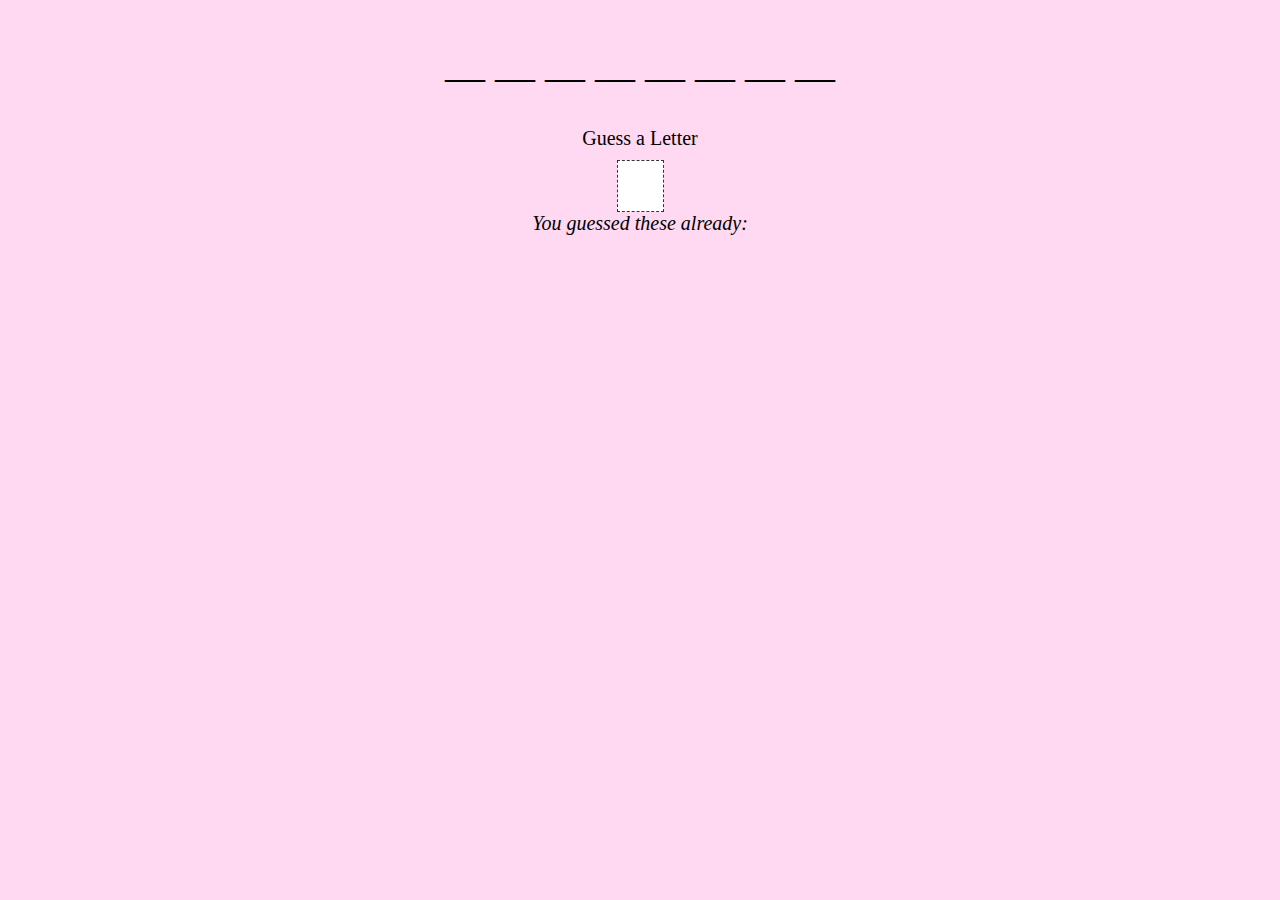
<file: index.html>
<!DOCTYPE html>
<html lang="en">
<head>
  <meta charset="UTF-8">
  <meta name="viewport" content="width=device-width, initial-scale=1.0">
  <meta http-equiv="X-UA-Compatible" content="ie=edge">
  <link href="https://fonts.googleapis.com/css?family=Caveat+Brush" rel="stylesheet">
  <link href="https://fonts.googleapis.com/css?family=Caveat+Brush|Indie+Flower" rel="stylesheet">
  <link rel="stylesheet" href="css/main.css">
<style type="text/css">
  <title>Hangman Game </title>
</head>
<body>
  <main>
      <!-- test -->
      <svg id="hangman" xmlns="http://www.w3.org/2000/svg" viewBox="0 0 346.2 424.7">
        <title>hangman</title>
        <g id="Man">
          <g id="body" class="cls-1 wrong1"><!-- test comment -->
            <path d="M273.1,302.1V445.3c0,3.2,5,3.2,5,0V302.1c0-3.2-5-3.2-5,0h0Z" transform="translate(-105 -120.4)"/>
          </g>
          <g id="left_leg" class="cls-1 wrong4" data-name="left leg">
            <path d="M271.4,444c-1.7,4.6-4.9,8.3-7.7,12.3a105.86,105.86,0,0,0-7.1,11.6c-4.5,8.3-8.3,16.9-12.1,25.6-1.3,2.9,3,5.5,4.3,2.5,4-9.2,8-18.4,13-27.1,4.5-7.9,11.3-14.9,14.4-23.5,1.1-3.1-3.7-4.4-4.8-1.4h0Z" transform="translate(-105 -120.4)"/>
          </g>
          <g id="right_leg" class="cls-1 wrong5" data-name="right leg">
            <path d="M272,446.6c14.9,17.2,33.2,31.1,48.6,47.9,2.2,2.4,5.7-1.2,3.5-3.5-15.4-16.8-33.7-30.6-48.6-47.9-2.1-2.5-5.6,1.1-3.5,3.5h0Z" transform="translate(-105 -120.4)"/>
          </g>
          <g id="left_arm" class="cls-1 wrong2" data-name="left arm">
            <path d="M241.5,349.7c3.1,0.3,5.8,3.8,8.1,5.8,2.7,2.4,5.4,4.7,8.1,7.1,5.1,4.5,10.3,9,15.4,13.5,2.4,2.1,6-1.4,3.5-3.5-6.4-5.6-12.7-11.2-19.1-16.8-4.6-4-9.6-10.5-16-11.1-3.2-.3-3.2,4.7,0,5h0Z" transform="translate(-105 -120.4)"/>
          </g>
          <g id="right_arm" class="cls-1 wrong3" data-name="right arm">
            <path d="M277.7,377.2a300.23,300.23,0,0,1,36.6-29.9c2.6-1.8.1-6.2-2.5-4.3a316.7,316.7,0,0,0-37.6,30.7c-2.4,2.2,1.2,5.8,3.5,3.5h0Z" transform="translate(-105 -120.4)"/>
          </g>
          <g id="Head" class="cls-1 wrong0">
            <path d="M270,224c-16.6-.3-35,2.6-38.6,21.8-1.6,8.4-1.2,17.6-.2,26.1,0.9,7.8,2.9,15.8,8.2,21.8,5.8,6.7,14.3,9,22.8,10,8.9,1,18.5,1.6,26.9-1.9,15.9-6.7,20.7-25.7,18.5-41.4-2.7-19.8-17.5-38.3-38.9-37.3-3.2.1-3.2,5.1,0,5,16.8-.8,29.2,12.4,33,27.8,3.2,13.1,1.6,30.7-10.5,39.1-6.6,4.6-15,4.8-22.7,4.3-7.9-.5-17-1.3-23.3-6.6-10.4-8.9-10.2-26-9.7-38.5,0.3-8.6,2.5-17.3,10.6-21.6,7.2-3.8,16-3.7,23.9-3.6,3.2,0,3.2-5,0-5h0Z" transform="translate(-105 -120.4)"/>
          </g>
          <g id="frown" class="cls-1 wrong8">
            <path d="M255.7,287.8c3.2-5.2,7.7-10.5,14-11.6s12.2,3.2,13.9,9.3c0.9,3.1,5.7,1.8,4.8-1.3-2.1-7.5-8.9-13.3-16.9-13.2-9,.1-15.7,7.1-20.1,14.3-1.7,2.7,2.6,5.3,4.3,2.5h0Z" transform="translate(-105 -120.4)"/>
          </g>
          <g id="right_eye" class="cls-1 wrong7" data-name="right eye">
            <path d="M279.7,258.8c3.2,0,3.2-5,0-5s-3.2,5,0,5h0Z" transform="translate(-105 -120.4)"/>
          </g>
          <g id="Left_eye"class="cls-1 wrong6" data-name="Left eye">
            <path d="M255.4,258.8c3.2,0,3.2-5,0-5s-3.2,5,0,5h0Z" transform="translate(-105 -120.4)"/>
          </g>
        </g>
        <g id="Main_Structure" data-name="Main Structure">
          <rect id="Horizontal_Wood" data-name="Horizontal Wood" class="cls-1" x="1" y="1" width="187.6" height="25.8"/>
          <rect id="Vertical_Stand" data-name="Vertical Stand" class="cls-1" x="1.3" y="26.5" width="25.8" height="396.3"/>
          <rect id="Diagonal_Wood" data-name="Diagonal Wood" class="cls-2" x="100.53" y="180.92" width="162.8" height="25.8" transform="translate(-188.77 65.01) rotate(-45)"/>
          <line id="Base_Line" data-name="Base Line" class="cls-3" x1="2.8" y1="423.2" x2="346.2" y2="423.2"/>
          <line id="Hook" class="cls-1" x1="161.5" y1="26.5" x2="161.5" y2="107"/>
        </g>
      </svg>




    <section class="hangman">
      <h1 class="main-headline">Can you guess the word?</h1>
      <?xml version="1.0" encoding="utf-8"?>
      <!-- Generator: Adobe Illustrator 19.2.0, SVG Export Plug-In . SVG Version: 6.00 Build 0)  -->
      <svg version="1.1" id="Layer_1" xmlns="http://www.w3.org/2000/svg" xmlns:xlink="http://www.w3.org/1999/xlink" x="0px" y="0px"
      	 viewBox="0 0 612 792" style="enable-background:new 0 0 612 792;" xml:space="preserve">
      <style type="text/css">
      	.st0{fill:none;stroke:#000000;stroke-width:2;stroke-miterlimit:10;}
      	.st1{fill:#FFFFFF;stroke:#000000;stroke-width:2;stroke-miterlimit:10;}
      	.st2{fill:none;stroke:#000000;stroke-width:3;stroke-miterlimit:10;}
      </style>
      <g id="Man">
      	<g id="body">
      		<g>
      			<path class="cls-1 wrong1" d="M273.1,302.1c0,47.7,0,95.4,0,143.2c0,3.2,5,3.2,5,0c0-47.7,0-95.4,0-143.2C278.1,298.9,273.1,298.9,273.1,302.1
      				L273.1,302.1z"/>
      		</g>
      	</g>
      	<g id="left_leg">
      		<g>
      			<path class="cls-1 wrong5" d="M271.4,444c-1.7,4.6-4.9,8.3-7.7,12.3c-2.6,3.7-5,7.6-7.1,11.6c-4.5,8.3-8.3,16.9-12.1,25.6c-1.3,2.9,3,5.5,4.3,2.5
      				c4-9.2,8-18.4,13-27.1c4.5-7.9,11.3-14.9,14.4-23.5C277.3,442.3,272.5,441,271.4,444L271.4,444z"/>
      		</g>
      	</g>
      	<g id="right_leg">
      		<g>
      			<path class="cls-1 wrong4" d="M272,446.6c14.9,17.2,33.2,31.1,48.6,47.9c2.2,2.4,5.7-1.2,3.5-3.5c-15.4-16.8-33.7-30.6-48.6-47.9
      				C273.4,440.6,269.9,444.2,272,446.6L272,446.6z"/>
      		</g>
      	</g>
      	<g id="left_arm">
      		<g>
      			<path class="cls-1 wrong3" d="M241.5,349.7c3.1,0.3,5.8,3.8,8.1,5.8c2.7,2.4,5.4,4.7,8.1,7.1c5.1,4.5,10.3,9,15.4,13.5c2.4,2.1,6-1.4,3.5-3.5
      				c-6.4-5.6-12.7-11.2-19.1-16.8c-4.6-4-9.6-10.5-16-11.1C238.3,344.4,238.3,349.4,241.5,349.7L241.5,349.7z"/>
      		</g>
      	</g>
      	<g id="right_arm">
      		<g>
      			<path class="cls-1 wrong2" d="M277.7,377.2c11.4-10.9,23.6-20.9,36.6-29.9c2.6-1.8,0.1-6.2-2.5-4.3c-13.3,9.3-25.9,19.5-37.6,30.7
      				C271.8,375.9,275.4,379.5,277.7,377.2L277.7,377.2z"/>
      		</g>
      	</g>
      	<g id="Head">
      		<g>
      			<path class="cls-1 wrong0" d="M270,224c-16.6-0.3-35,2.6-38.6,21.8c-1.6,8.4-1.2,17.6-0.2,26.1c0.9,7.8,2.9,15.8,8.2,21.8c5.8,6.7,14.3,9,22.8,10
      				c8.9,1,18.5,1.6,26.9-1.9c15.9-6.7,20.7-25.7,18.5-41.4c-2.7-19.8-17.5-38.3-38.9-37.3c-3.2,0.1-3.2,5.1,0,5
      				c16.8-0.8,29.2,12.4,33,27.8c3.2,13.1,1.6,30.7-10.5,39.1c-6.6,4.6-15,4.8-22.7,4.3c-7.9-0.5-17-1.3-23.3-6.6
      				c-10.4-8.9-10.2-26-9.7-38.5c0.3-8.6,2.5-17.3,10.6-21.6c7.2-3.8,16-3.7,23.9-3.6C273.2,229,273.2,224,270,224L270,224z"/>
      		</g>
      	</g>
      	<g id="frown">
      		<g>
      			<path class="cls-1 wrong8"d="M255.7,287.8c3.2-5.2,7.7-10.5,14-11.6c6.4-1.1,12.2,3.2,13.9,9.3c0.9,3.1,5.7,1.8,4.8-1.3c-2.1-7.5-8.9-13.3-16.9-13.2
      				c-9,0.1-15.7,7.1-20.1,14.3C249.7,288,254,290.6,255.7,287.8L255.7,287.8z"/>
      		</g>
      	</g>
      	<g id="right_eye">
      		<g>
      			<path class="cls-1 wrong6" d="M279.7,258.8c3.2,0,3.2-5,0-5C276.5,253.8,276.5,258.8,279.7,258.8L279.7,258.8z"/>
      		</g>
      	</g>
      	<g id="Left_eye">
      		<g>
      			<path class="cls-1 wrong7" d="M255.4,258.8c3.2,0,3.2-5,0-5C252.2,253.8,252.2,258.8,255.4,258.8L255.4,258.8z"/>
      		</g>
      	</g>
      </g>
      <g id="Main_Structure">
      	<rect id="Horizontal_Wood" x="106" y="121.4" class="st0" width="187.6" height="25.8"/>
      	<rect id="Vertical_Stand" x="106.3" y="146.9" class="st0" width="25.8" height="396.3"/>

      		<rect id="Diagonal_Wood" x="100.5" y="180.9" transform="matrix(0.7071 -0.7071 0.7071 0.7071 -83.7274 185.4097)" class="st1" width="162.8" height="25.8"/>
      	<line id="Base_Line" class="st2" x1="107.8" y1="543.6" x2="451.2" y2="543.6"/>
      	<line id="Hook" class="st0" x1="266.5" y1="146.9" x2="266.5" y2="227.4"/>
      </g>
      </svg>

<section id="rightside">
  <section class="word-and-guess">
    <p class="current-word">
    </p>
    <label for="myLetter">Guess a Letter</label>
    <input id="myLetter" maxlength="1" type="text" class="guess" pattern=[a-zA-Z]>
    <!-- <button>Guess!</button> -->
    <i class="wrong-letters-label">You guessed these already: </i>
    <p class="wrong-letters"></p>
  </section>

  <section class="reset-screen">
    <h3>Game over. Try again!</h3>
    <button>Start Over</button>
  </section>
</section>

  </main>

  <script src="js/main.js"></script>
</body>
</html>
</file>
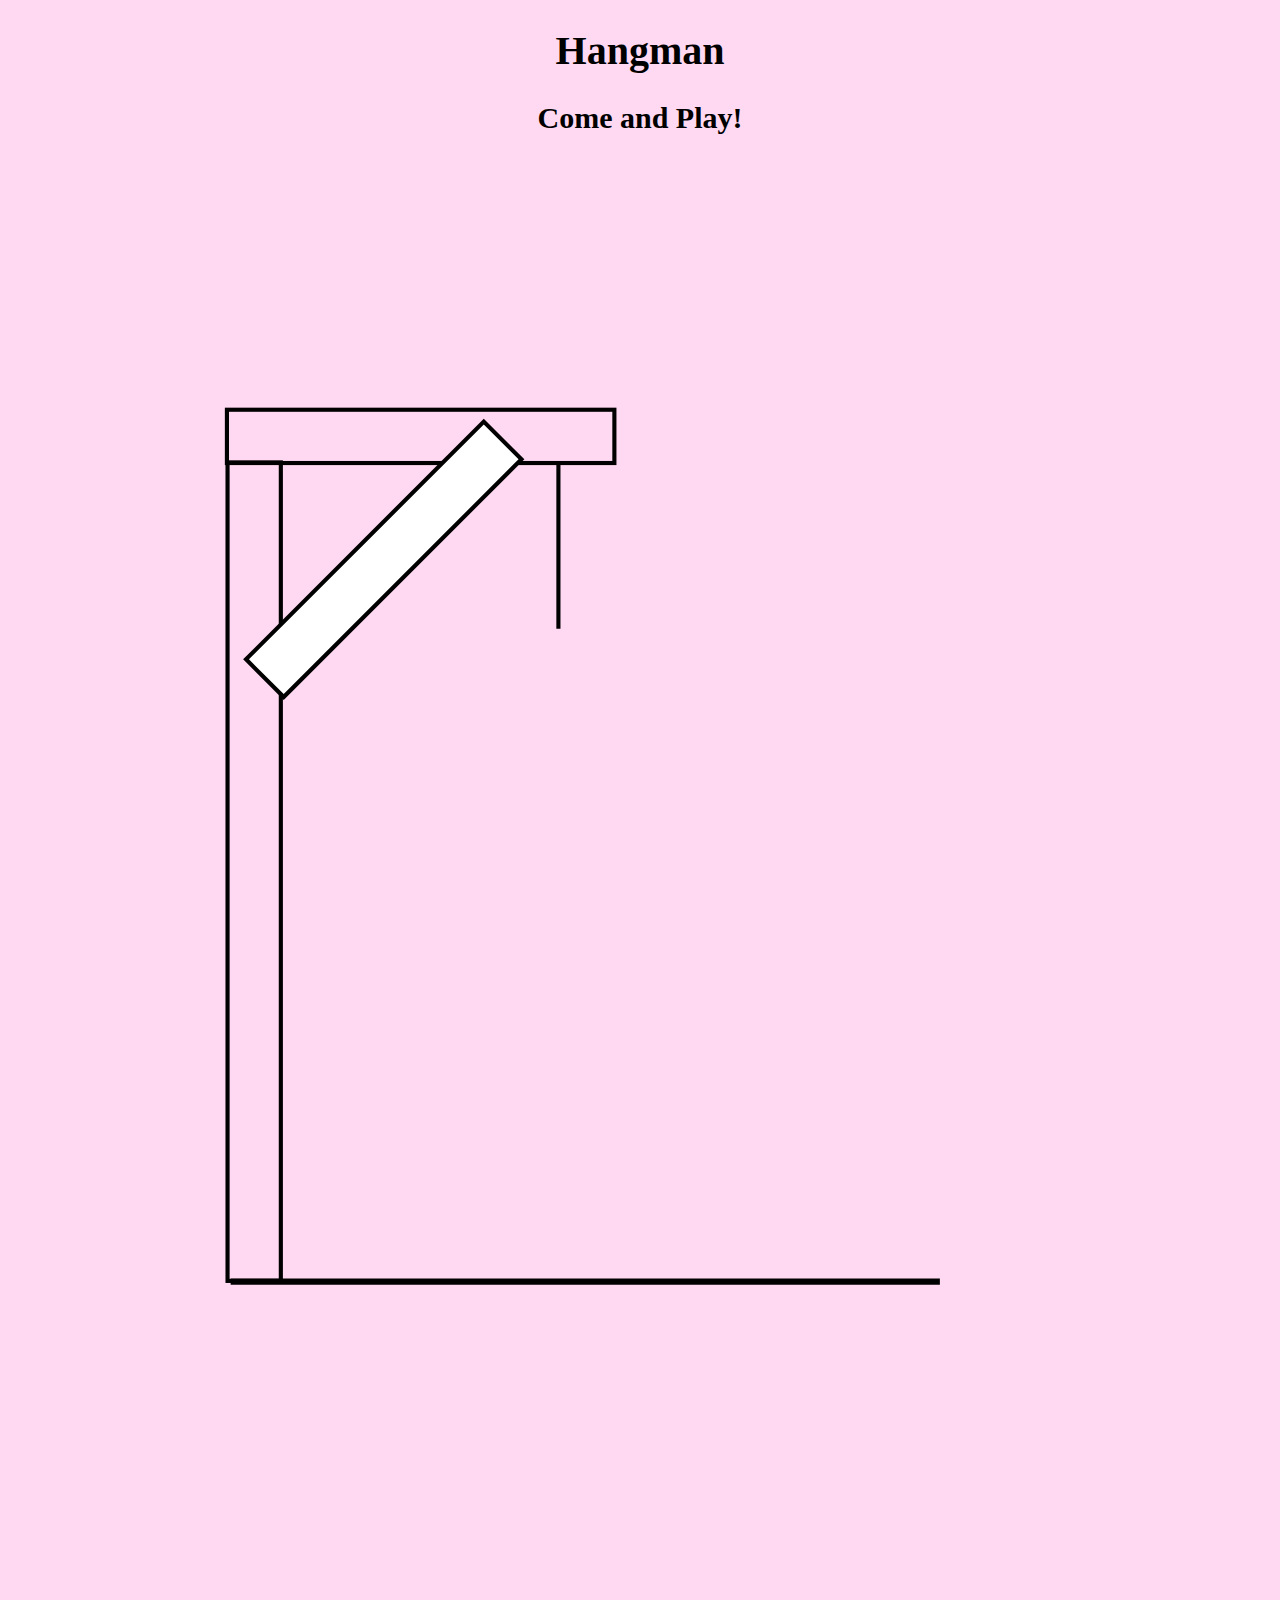
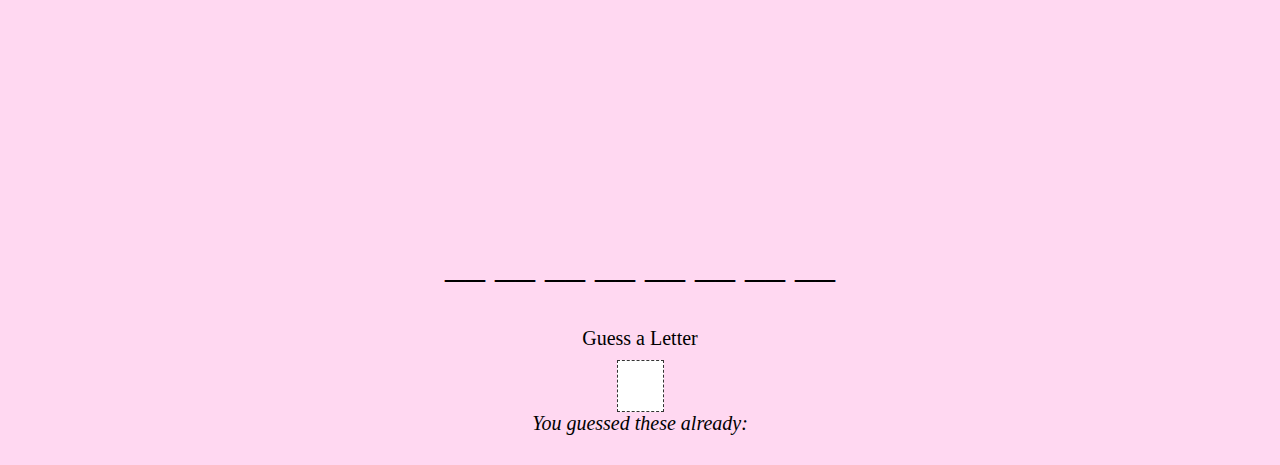
<file: remake.html>
<!DOCTYPE html>
<html lang="en">
<head>
  <meta charset="UTF-8">
  <meta name="viewport" content="width=device-width, initial-scale=1.0">
  <meta http-equiv="X-UA-Compatible" content="ie=edge">
  <title>Hangman</title>
  <link href="https://fonts.googleapis.com/css?family=Caveat+Brush" rel="stylesheet">
  <link href="https://fonts.googleapis.com/css?family=Caveat+Brush|Indie+Flower" rel="stylesheet">
  <link rel="stylesheet" href="css/main.css">
</head>
<body>
  <main>
    <header>
      <h1>Hangman</h1>
      <h2>Come and Play!</h2>
    </header>
    <?xml version="1.0" encoding="utf-8"?>
    <!-- Generator: Adobe Illustrator 19.2.0, SVG Export Plug-In . SVG Version: 6.00 Build 0)  -->
    <svg version="1.1" id="Layer_1" xmlns="http://www.w3.org/2000/svg" xmlns:xlink="http://www.w3.org/1999/xlink" x="0px" y="0px"
    	 viewBox="0 0 612 792" style="enable-background:new 0 0 612 792;" xml:space="preserve">
    <style type="text/css">
    	.st0{fill:none;stroke:#000000;stroke-width:2;stroke-miterlimit:10;}
    	.st1{fill:#FFFFFF;stroke:#000000;stroke-width:2;stroke-miterlimit:10;}
    	.st2{fill:none;stroke:#000000;stroke-width:3;stroke-miterlimit:10;}
    </style>
    <g id="Man">
    	<g id="body">
    		<g>
    			<path class="cls-1 wrong1" d="M273.1,302.1c0,47.7,0,95.4,0,143.2c0,3.2,5,3.2,5,0c0-47.7,0-95.4,0-143.2C278.1,298.9,273.1,298.9,273.1,302.1
    				L273.1,302.1z"/>
    		</g>
    	</g>
    	<g id="left_leg">
    		<g>
    			<path class="cls-1 wrong4" d="M271.4,444c-1.7,4.6-4.9,8.3-7.7,12.3c-2.6,3.7-5,7.6-7.1,11.6c-4.5,8.3-8.3,16.9-12.1,25.6c-1.3,2.9,3,5.5,4.3,2.5
    				c4-9.2,8-18.4,13-27.1c4.5-7.9,11.3-14.9,14.4-23.5C277.3,442.3,272.5,441,271.4,444L271.4,444z"/>
    		</g>
    	</g>
    	<g id="right_leg">
    		<g>
    			<path class="cls-1 wrong5" d="M272,446.6c14.9,17.2,33.2,31.1,48.6,47.9c2.2,2.4,5.7-1.2,3.5-3.5c-15.4-16.8-33.7-30.6-48.6-47.9
    				C273.4,440.6,269.9,444.2,272,446.6L272,446.6z"/>
    		</g>
    	</g>
    	<g id="left_arm">
    		<g>
    			<path class="cls-1 wrong2" d="M241.5,349.7c3.1,0.3,5.8,3.8,8.1,5.8c2.7,2.4,5.4,4.7,8.1,7.1c5.1,4.5,10.3,9,15.4,13.5c2.4,2.1,6-1.4,3.5-3.5
    				c-6.4-5.6-12.7-11.2-19.1-16.8c-4.6-4-9.6-10.5-16-11.1C238.3,344.4,238.3,349.4,241.5,349.7L241.5,349.7z"/>
    		</g>
    	</g>
    	<g id="right_arm">
    		<g>
    			<path class="cls-1 wrong3" d="M277.7,377.2c11.4-10.9,23.6-20.9,36.6-29.9c2.6-1.8,0.1-6.2-2.5-4.3c-13.3,9.3-25.9,19.5-37.6,30.7
    				C271.8,375.9,275.4,379.5,277.7,377.2L277.7,377.2z"/>
    		</g>
    	</g>
    	<g id="Head">
    		<g>
    			<path class="cls-1 wrong0" d="M270,224c-16.6-0.3-35,2.6-38.6,21.8c-1.6,8.4-1.2,17.6-0.2,26.1c0.9,7.8,2.9,15.8,8.2,21.8c5.8,6.7,14.3,9,22.8,10
    				c8.9,1,18.5,1.6,26.9-1.9c15.9-6.7,20.7-25.7,18.5-41.4c-2.7-19.8-17.5-38.3-38.9-37.3c-3.2,0.1-3.2,5.1,0,5
    				c16.8-0.8,29.2,12.4,33,27.8c3.2,13.1,1.6,30.7-10.5,39.1c-6.6,4.6-15,4.8-22.7,4.3c-7.9-0.5-17-1.3-23.3-6.6
    				c-10.4-8.9-10.2-26-9.7-38.5c0.3-8.6,2.5-17.3,10.6-21.6c7.2-3.8,16-3.7,23.9-3.6C273.2,229,273.2,224,270,224L270,224z"/>
    		</g>
    	</g>
    	<g id="frown">
    		<g>
    			<path class="cls-1 wrong8" d="M255.7,287.8c3.2-5.2,7.7-10.5,14-11.6c6.4-1.1,12.2,3.2,13.9,9.3c0.9,3.1,5.7,1.8,4.8-1.3c-2.1-7.5-8.9-13.3-16.9-13.2
    				c-9,0.1-15.7,7.1-20.1,14.3C249.7,288,254,290.6,255.7,287.8L255.7,287.8z"/>
    		</g>
    	</g>
    	<g id="right_eye">
    		<g>
    			<path class="cls-1 wrong7" d="M279.7,258.8c3.2,0,3.2-5,0-5C276.5,253.8,276.5,258.8,279.7,258.8L279.7,258.8z"/>
    		</g>
    	</g>
    	<g id="Left_eye">
    		<g>
    			<path class="cls-1 wrong6" d="M255.4,258.8c3.2,0,3.2-5,0-5C252.2,253.8,252.2,258.8,255.4,258.8L255.4,258.8z"/>
    		</g>
    	</g>
    </g>

    <g id="Main_Structure">
    	<rect id="Horizontal_Wood" x="106" y="121.4" class="st0" width="187.6" height="25.8"/>
    	<rect id="Vertical_Stand" x="106.3" y="146.9" class="st0" width="25.8" height="396.3"/>

    		<rect id="Diagonal_Wood" x="100.5" y="180.9" transform="matrix(0.7071 -0.7071 0.7071 0.7071 -83.7274 185.4097)" class="st1" width="162.8" height="25.8"/>
    	<line id="Base_Line" class="st2" x1="107.8" y1="543.6" x2="451.2" y2="543.6"/>
    	<line id="Hook" class="st0" x1="266.5" y1="146.9" x2="266.5" y2="227.4"/>
    </g>
    </svg>

    <section class="word-and-guess">
      <p class="current-word">
      </p>
      <label for="myLetter">Guess a Letter</label>
      <input id="myLetter" maxlength="1" type="text" class="guess" pattern=[a-zA-Z]>
      <!-- <button>Guess!</button> -->
      <i class="wrong-letters-label">You guessed these already: </i>
      <p class="wrong-letters"></p>
    </section>

    <section class="reset-screen">
      <h3>Game over. Try again!</h3>
      <button>Start Over</button>
    </section>
  </main>
  <script src="js/main.js"></script>
</body>
</html>
</file>
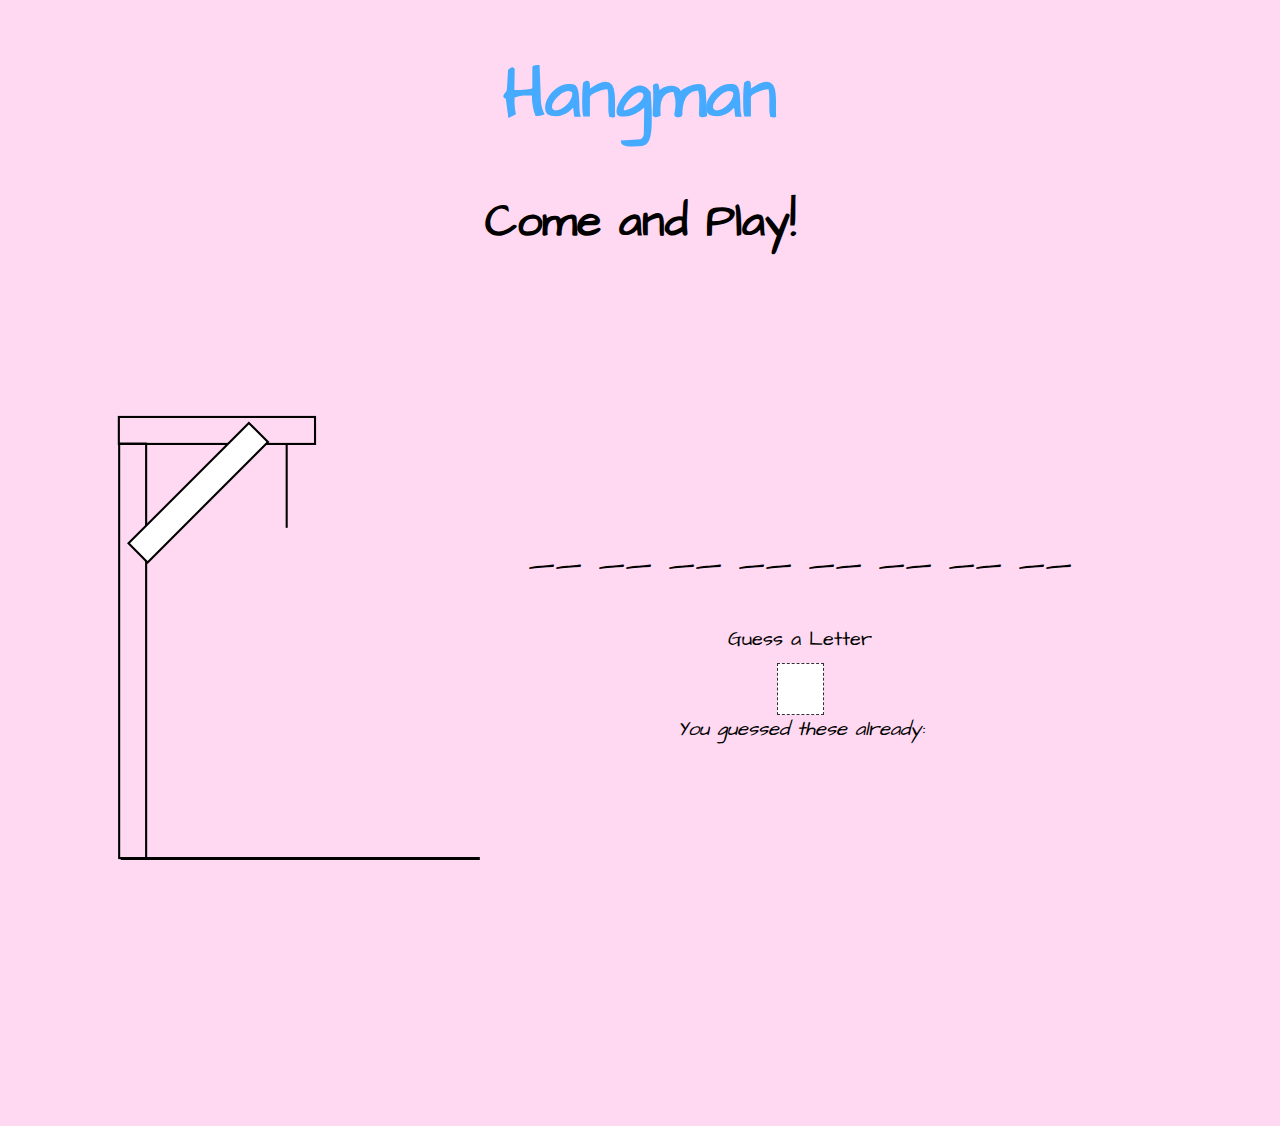
<file: remakenice.html>
<!DOCTYPE html>
<html lang="en">
<head>
  <meta charset="UTF-8">
  <meta name="viewport" content="width=device-width, initial-scale=1.0">
  <meta http-equiv="X-UA-Compatible" content="ie=edge">
  <title>Hangman</title>
  <link href="https://fonts.googleapis.com/css?family=Architects+Daughter" rel="stylesheet">
  <link rel="stylesheet" href="css/main.css">
</head>
<body>
  <main>
    <header>
      <h1 id="headerh1" class="flash">Hangman</h1>
      <h2 id="headerh2">Come and Play!</h2>
    </header>
    <section id="Visual">
    <?xml version="1.0" encoding="utf-8"?>
    <!-- Generator: Adobe Illustrator 19.2.0, SVG Export Plug-In . SVG Version: 6.00 Build 0)  -->
    <svg version="1.1" id="Layer_1" xmlns="http://www.w3.org/2000/svg" xmlns:xlink="http://www.w3.org/1999/xlink" x="0px" y="0px"
    	 viewBox="0 0 612 792" style="enable-background:new 0 0 612 792;" xml:space="preserve">
    <style type="text/css">
    	.st0{fill:none;stroke:#000000;stroke-width:2;stroke-miterlimit:10;}
    	.st1{fill:#FFFFFF;stroke:#000000;stroke-width:2;stroke-miterlimit:10;}
    	.st2{fill:none;stroke:#000000;stroke-width:3;stroke-miterlimit:10;}
    </style>
    <g id="Man">
    	<g id="body" class="wrong1">
    		<g>
    			<path d="M273.1,302.1c0,47.7,0,95.4,0,143.2c0,3.2,5,3.2,5,0c0-47.7,0-95.4,0-143.2C278.1,298.9,273.1,298.9,273.1,302.1
    				L273.1,302.1z"/>
    		</g>
    	</g>
    	<g id="left_leg" class="wrong4">
    		<g>
    			<path d="M271.4,444c-1.7,4.6-4.9,8.3-7.7,12.3c-2.6,3.7-5,7.6-7.1,11.6c-4.5,8.3-8.3,16.9-12.1,25.6c-1.3,2.9,3,5.5,4.3,2.5
    				c4-9.2,8-18.4,13-27.1c4.5-7.9,11.3-14.9,14.4-23.5C277.3,442.3,272.5,441,271.4,444L271.4,444z"/>
    		</g>
    	</g>
    	<g id="right_leg" class="wrong5">
    		<g>
    			<path d="M272,446.6c14.9,17.2,33.2,31.1,48.6,47.9c2.2,2.4,5.7-1.2,3.5-3.5c-15.4-16.8-33.7-30.6-48.6-47.9
    				C273.4,440.6,269.9,444.2,272,446.6L272,446.6z"/>
    		</g>
    	</g>
    	<g id="left_arm" class="wrong2">
    		<g>
    			<path d="M241.5,349.7c3.1,0.3,5.8,3.8,8.1,5.8c2.7,2.4,5.4,4.7,8.1,7.1c5.1,4.5,10.3,9,15.4,13.5c2.4,2.1,6-1.4,3.5-3.5
    				c-6.4-5.6-12.7-11.2-19.1-16.8c-4.6-4-9.6-10.5-16-11.1C238.3,344.4,238.3,349.4,241.5,349.7L241.5,349.7z"/>
    		</g>
    	</g>
    	<g id="right_arm" class="wrong3">
    		<g>
    			<path d="M277.7,377.2c11.4-10.9,23.6-20.9,36.6-29.9c2.6-1.8,0.1-6.2-2.5-4.3c-13.3,9.3-25.9,19.5-37.6,30.7
    				C271.8,375.9,275.4,379.5,277.7,377.2L277.7,377.2z"/>
    		</g>
    	</g>
    	<g id="Head" class="wrong0">
    		<g>
    			<path d="M270,224c-16.6-0.3-35,2.6-38.6,21.8c-1.6,8.4-1.2,17.6-0.2,26.1c0.9,7.8,2.9,15.8,8.2,21.8c5.8,6.7,14.3,9,22.8,10
    				c8.9,1,18.5,1.6,26.9-1.9c15.9-6.7,20.7-25.7,18.5-41.4c-2.7-19.8-17.5-38.3-38.9-37.3c-3.2,0.1-3.2,5.1,0,5
    				c16.8-0.8,29.2,12.4,33,27.8c3.2,13.1,1.6,30.7-10.5,39.1c-6.6,4.6-15,4.8-22.7,4.3c-7.9-0.5-17-1.3-23.3-6.6
    				c-10.4-8.9-10.2-26-9.7-38.5c0.3-8.6,2.5-17.3,10.6-21.6c7.2-3.8,16-3.7,23.9-3.6C273.2,229,273.2,224,270,224L270,224z"/>
    		</g>
    	</g>
    	<g id="frown" class="wrong8">
    		<g>
    			<path d="M255.7,287.8c3.2-5.2,7.7-10.5,14-11.6c6.4-1.1,12.2,3.2,13.9,9.3c0.9,3.1,5.7,1.8,4.8-1.3c-2.1-7.5-8.9-13.3-16.9-13.2
    				c-9,0.1-15.7,7.1-20.1,14.3C249.7,288,254,290.6,255.7,287.8L255.7,287.8z"/>
    		</g>
    	</g>
    	<g id="right_eye" class="wrong7">
    		<g>
    			<path d="M279.7,258.8c3.2,0,3.2-5,0-5C276.5,253.8,276.5,258.8,279.7,258.8L279.7,258.8z"/>
    		</g>
    	</g>
    	<g id="Left_eye" class="wrong6">
    		<g>
    			<path d="M255.4,258.8c3.2,0,3.2-5,0-5C252.2,253.8,252.2,258.8,255.4,258.8L255.4,258.8z"/>
    		</g>
    	</g>
    </g>

    <g id="Main_Structure">
    	<rect id="Horizontal_Wood" x="106" y="121.4" class="st0" width="187.6" height="25.8"/>
    	<rect id="Vertical_Stand" x="106.3" y="146.9" class="st0" width="25.8" height="396.3"/>

    		<rect id="Diagonal_Wood" x="100.5" y="180.9" transform="matrix(0.7071 -0.7071 0.7071 0.7071 -83.7274 185.4097)" class="st1" width="162.8" height="25.8"/>
    	<line id="Base_Line" class="st2" x1="107.8" y1="543.6" x2="451.2" y2="543.6"/>
    	<line id="Hook" class="st0" x1="266.5" y1="146.9" x2="266.5" y2="227.4"/>
    </g>
    </svg>
  </section>

    <section id="input" class="word-and-guess">
      <p class="current-word">
      </p>
      <label for="myLetter" id="pletter">Guess a Letter</label>
      <input id="myLetter" maxlength="1" type="text" class="guess" pattern=[a-zA-Z]>
      <!-- <button>Guess!</button> -->
      <i class="wrong-letters-label" id="pguesses">You guessed these already: </i>
      <p class="wrong-letters"></p>
    </section>

    <section class="reset-screen">
      <h3>Game over. Try again!</h3>
      <button>Start Over</button>
    </section>
  </main>
  <script src="js/main.js"></script>
</body>
</html>
</file>
<file: css/main.css>
/* @import url(https://fonts.googleapis.com/css?family=Permanent+Marker); */

body
{
  font-family: 'Architects Daughter', 'cursive', 'sans-serif';
  font-size: 20px;
  text-align: center;
  background-color: #ffd8f1;
}

#hangman-artwork
{
  width: 30%;
}

#headerh1
{
  font-size: 70px;
  color: #46aaff;
}

@import "compass/css3";
#body, #Head, #left_arm, #right_arm, #left_leg, #right_leg, #right_eye, #Left_eye, #frown
{
  opacity: 0;
  transition: opacity 0.3s ease-in;
}

@keyframes flash
{
    from {color: #46aaff;}
    to {color: #94ff91;}
  to {color: #fc92ca;}
}

.flash
{
   animation-name: flash;
    animation-duration: 3s;
    animation-timing-function: linear;
    animation-iteration-count: infinite;
    animation-direction: alternate;
    animation-play-state: running;
}

#headerh2
{
  font-size: 45px;
  color: #000;
}

/*.cls-1
{
  stroke: #000;
  stroke-width: 3px;
}*/


.word-and-guess label
{
  display: block;
  margin-bottom: 10px;
}

.word-and-guess input
{
  max-width: 25px;
  border: thin dashed #333;
  text-align: center;
  padding: 0 10px 5px;
  font-size: 2em;
}

.current-word
{
  font-size: 2em;
}

.show-piece
{
  display: block !important;
  opacity: 1 !important;
}

.reset-screen
{
  display: none;
  opacity: 0;
  position: absolute;
  top: 0;
  width: 100%;
  height: 100%;
  color: white;
  background-color: rgba(0, 0, 0, 0.9);
}

.reset-screen button
{
  cursor: pointer;
}

.wrong-letters-label
{
  display:block;
}

.wrong-letters
{
  font-size: 1.5em;
  text-decoration: line-through;
}

#Visual
{
  width: 50%;
  position: absolute;
}

#input
{
  float: right;
  margin-right: 200px;
  margin-top: 200px;
}
</file>
